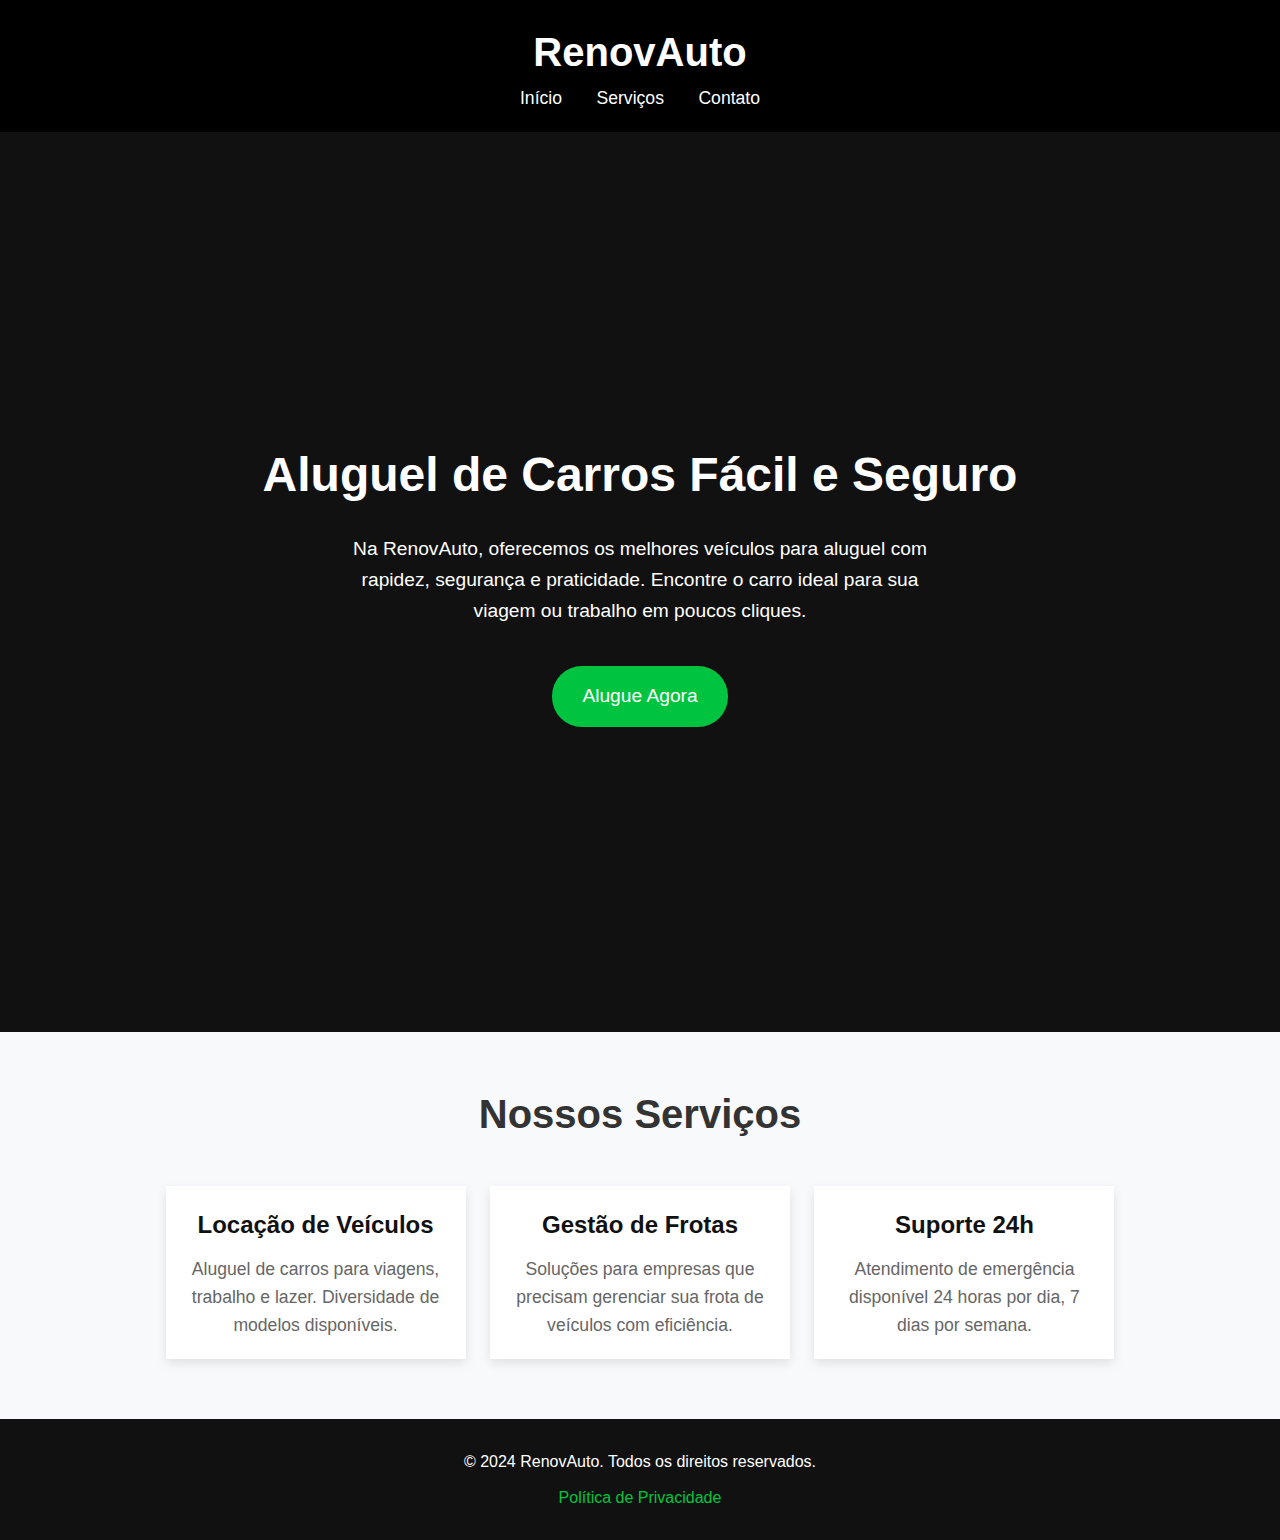
<file: Exemplo/src/Exemplo 2/Page/index.html>
<!DOCTYPE html>
<html lang="pt-br">
<head>
    <meta charset="UTF-8">
    <meta name="viewport" content="width=device-width, initial-scale=1.0">
    <meta name="description" content="RenovAuto - Aluguel de carros feito para você.">
    <title>RenovAuto - Aluguel Automotivo</title>
    <link rel="stylesheet" href="../Style/teste.css">
</head>
<body>

    <!-- Cabeçalho -->
    <header>
        <h1>RenovAuto</h1>
        <nav>
            <a href="#">Início</a>
            <a href="#">Serviços</a>
            <a href="#">Contato</a>
        </nav>
    </header>

    <!-- Seção Principal (Hero) -->
    <section class="hero">
        <h2>Aluguel de Carros Fácil e Seguro</h2>
        <p>Na RenovAuto, oferecemos os melhores veículos para aluguel com rapidez, segurança e praticidade. Encontre o carro ideal para sua viagem ou trabalho em poucos cliques.</p>
        <a href="#">Alugue Agora</a>
    </section>

    <!-- Seção de Serviços -->
    <section class="services">
        <h3>Nossos Serviços</h3>
        <div class="service-item">
            <h4>Locação de Veículos</h4>
            <p>Aluguel de carros para viagens, trabalho e lazer. Diversidade de modelos disponíveis.</p>
        </div>
        <div class="service-item">
            <h4>Gestão de Frotas</h4>
            <p>Soluções para empresas que precisam gerenciar sua frota de veículos com eficiência.</p>
        </div>
        <div class="service-item">
            <h4>Suporte 24h</h4>
            <p>Atendimento de emergência disponível 24 horas por dia, 7 dias por semana.</p>
        </div>
    </section>

    <!-- Rodapé -->
    <footer>
        <p>&copy; 2024 RenovAuto. Todos os direitos reservados.</p>
        <p><a href="#">Política de Privacidade</a></p>
    </footer>

</body>
</html>
</file>
<file: Exemplo/src/Exemplo 2/Style/teste.css>
/* Estilos globais */
* {
    margin: 0;
    padding: 0;
    box-sizing: border-box;
}

body {
    font-family: Arial, sans-serif;
    background-color: #f8f9fa;
    color: #333;
    line-height: 1.6;
}

header {
    background-color: #000;
    color: #fff;
    padding: 20px 0;
    text-align: center;
}

header h1 {
    font-size: 2.5em;
    font-weight: bold;
}

header nav a {
    color: #fff;
    margin: 0 15px;
    text-decoration: none;
    font-size: 1.1em;
}

/* Seção principal */
.hero {
    background-color: #111;
    color: #fff;
    height: 100vh;
    display: flex;
    flex-direction: column;
    align-items: center;
    justify-content: center;
    text-align: center;
    padding: 0 20px;
}

.hero h2 {
    font-size: 3em;
    margin-bottom: 20px;
}

.hero p {
    font-size: 1.2em;
    margin-bottom: 40px;
    max-width: 600px;
}

.hero a {
    background-color: #00c43f;
    color: #fff;
    padding: 15px 30px;
    font-size: 1.2em;
    border-radius: 30px;
    text-decoration: none;
    transition: background-color 0.3s ease;
}

.hero a:hover {
    background-color: #00a334;
}

/* Seção de serviços */
.services {
    padding: 50px 20px;
    text-align: center;
}

.services h3 {
    font-size: 2.5em;
    margin-bottom: 30px;
    color: #333;
}

.services .service-item {
    display: inline-block;
    width: 300px;
    padding: 20px;
    margin: 10px;
    background-color: #fff;
    box-shadow: 0 4px 10px rgba(0, 0, 0, 0.1);
    transition: transform 0.3s ease;
}

.services .service-item:hover {
    transform: scale(1.05);
}

.services h4 {
    font-size: 1.5em;
    margin-bottom: 10px;
    color: #111;
}

.services p {
    font-size: 1.1em;
    color: #666;
}

/* Footer */
footer {
    background-color: #111;
    color: #fff;
    text-align: center;
    padding: 20px 0;
}

footer p {
    margin: 10px 0;
}

footer a {
    color: #00c43f;
    text-decoration: none;
}
</file>
